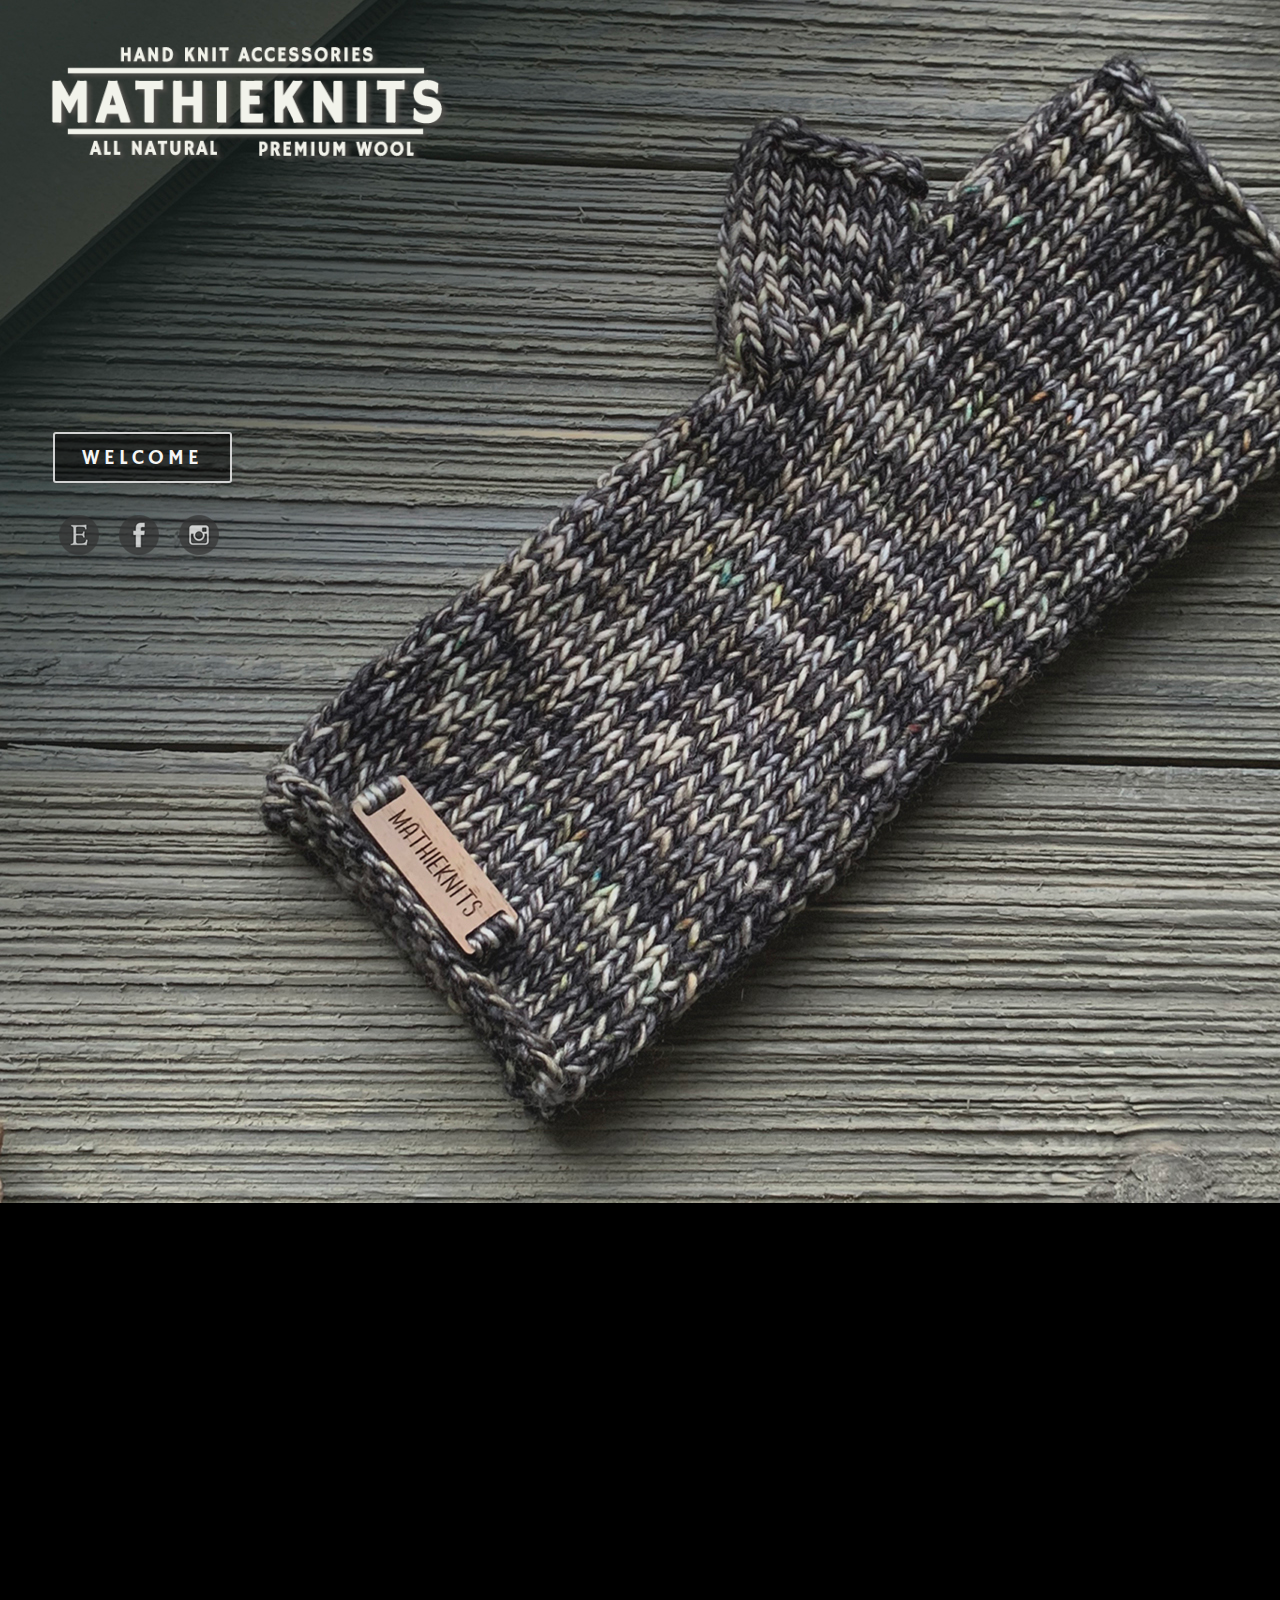
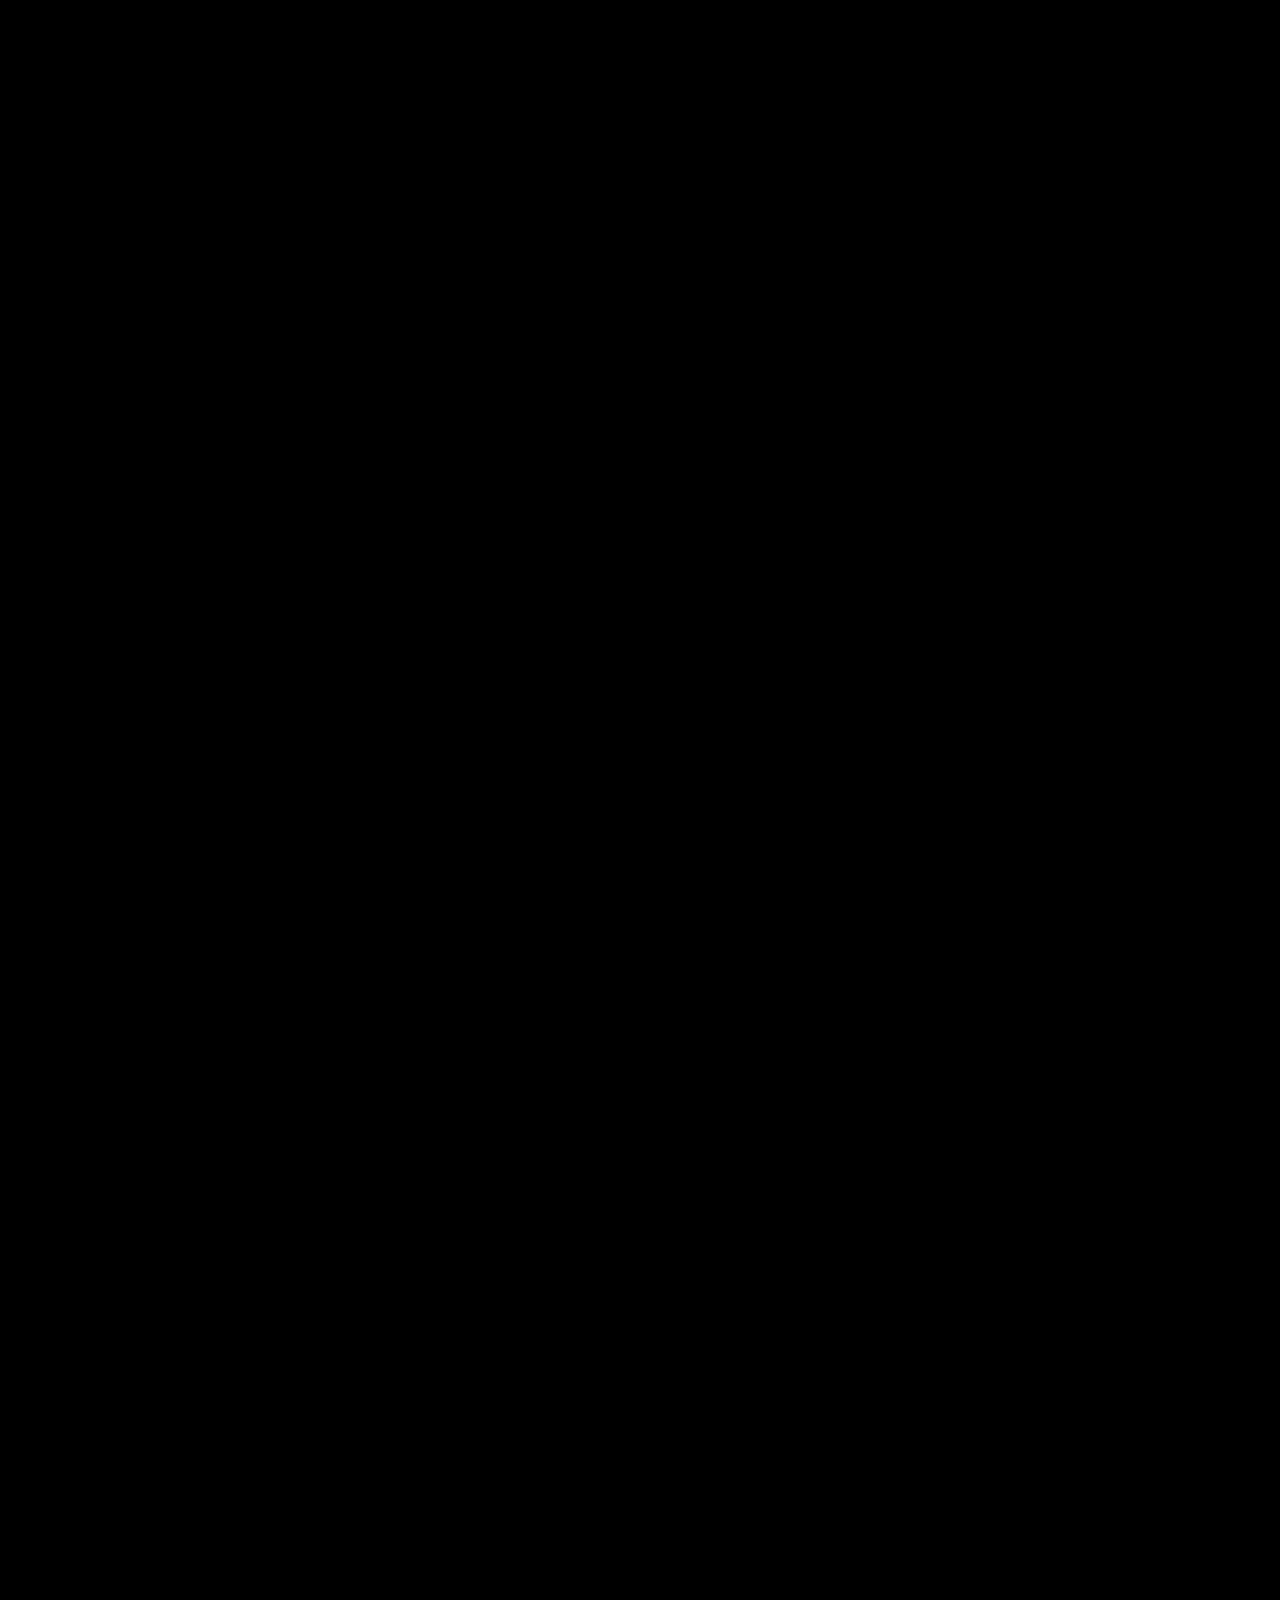
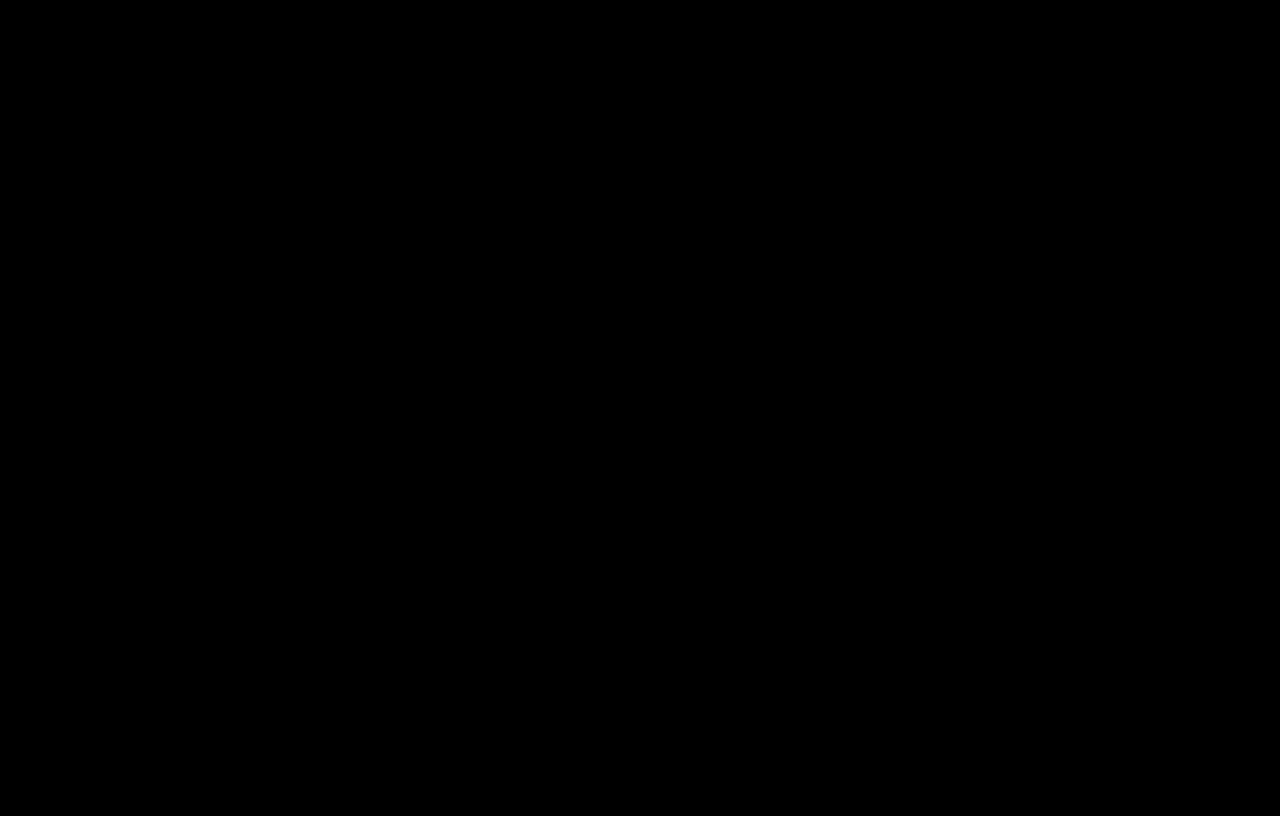
<file: index.html>
<!DOCTYPE html>

<html>
	<head>
    	<meta charset="utf-8">
    		<title>MATHIEKNITS</title>

    <!--CSS-->
    <link rel="stylesheet" href="./indexStyle.css" type="text/css">

    <!--FONTS-->
    <link href="https://fonts.googleapis.com/css?family=Hammersmith+One|Lato|Raleway|Roboto&display=swap" rel="stylesheet">

	</head>

	<body>
		<div class="container-fluid" id="backgroundImage">

		<div class="container-flex" id="imageFill">
			<div class="row">
				<img src='./img/mklogoshadow.png' id="logo">
			</div>

			<div class="container" id="button">
				<a href="./MK.html"><button class="btn1"> WELCOME </button></a>
			</div>
		</div>

		<div class="col" id="homeSocial">
			<a href="https://www.mathieknits.etsy.com" target="_blank"><img src='./img/etsy.png' id="socialIcons"></a>
				&nbsp;&nbsp;&nbsp;
			<a href="https://www.facebook.com/mathieknits" target="_blank"><img src='./img/facebook.png' id="socialIcons"></a>
				&nbsp;&nbsp;&nbsp;
			<a href="https://www.instagram.com/mathieknits" target="_blank"><img src='./img/instagram.png' id="socialIcons"></a>
		</div>
		</div>
	</body>
	</body>

</html>
</file>
<file: indexStyle.css>
body {
		background-color: black;
		overflow: hidden;
		background-attachment: fixed;
		background-repeat: no-repeat;
}

#backgroundImage {
	


}
*:focus { outline: 0 !important;}

@media only screen and (min-width: 500px) {
	body {
		background-image: url('./img/home1.jpg');
	}
	#backgroundImage {
		background-position: 30% 10%;
		height: 100%;
		height: 2600px;
	}
	#logo {
		padding-left: 2vw;
		padding-top: 10vw;
		width: 57vw;
	}
	#button {
		padding-left: 13vw;
		padding-top: 6vw;
	}
	.btn1 {
		height: 10vw;
		width: 34vw;
		font-size: 2em;
	}
	#homeSocial {
		display: none;
	}
}

@media only screen and (min-width: 1000px) {
	body {
		background-image: url('./img/home2.jpg');
	}
	#backgroundImage {
		background-position: 20% 50%;
		height: 4000px;
	}
	#logo {
		padding-left: 2vw;
		padding-top: 2vw;
		width: 33vw;
	}
	#button {
		padding-left: 3.5vw;
		padding-top: 20.4vw;
	}
	.btn1 {
		height: 4vw;
		width: 14vw;
		font-size: 1.3em;
	}
	#homeSocial {
		padding-top: 2.5vw;
		padding-left: 4vw;
		display: inline-block;
	}
}


.btn1 {
  	background: rgba(0,0,0,.5);
  	color: WhiteSmoke;
  	text-align: center;
  	transition: all ease 0.5s;
  	cursor: pointer;
	font-family: 'Roboto';
	letter-spacing: 4px;
	border: rgba(255,255,255,.8) 2px solid;
	border-radius: 3px;
	margin:auto;
	font-family: 'Hammersmith One';

}
.btn1:hover {
  	box-shadow: inset 0 100px WhiteSmoke;
  	color: black;
  	border: rgba(255,255,255,1) 2px solid;
  	font-weight: bold;
}


#socialIcons {
	
	opacity: 0.7;
}

#socialIcons:hover{
	transition: 0.6s;
	transform: translatey(-2px);
	opacity: 1.0;
}
</file>
